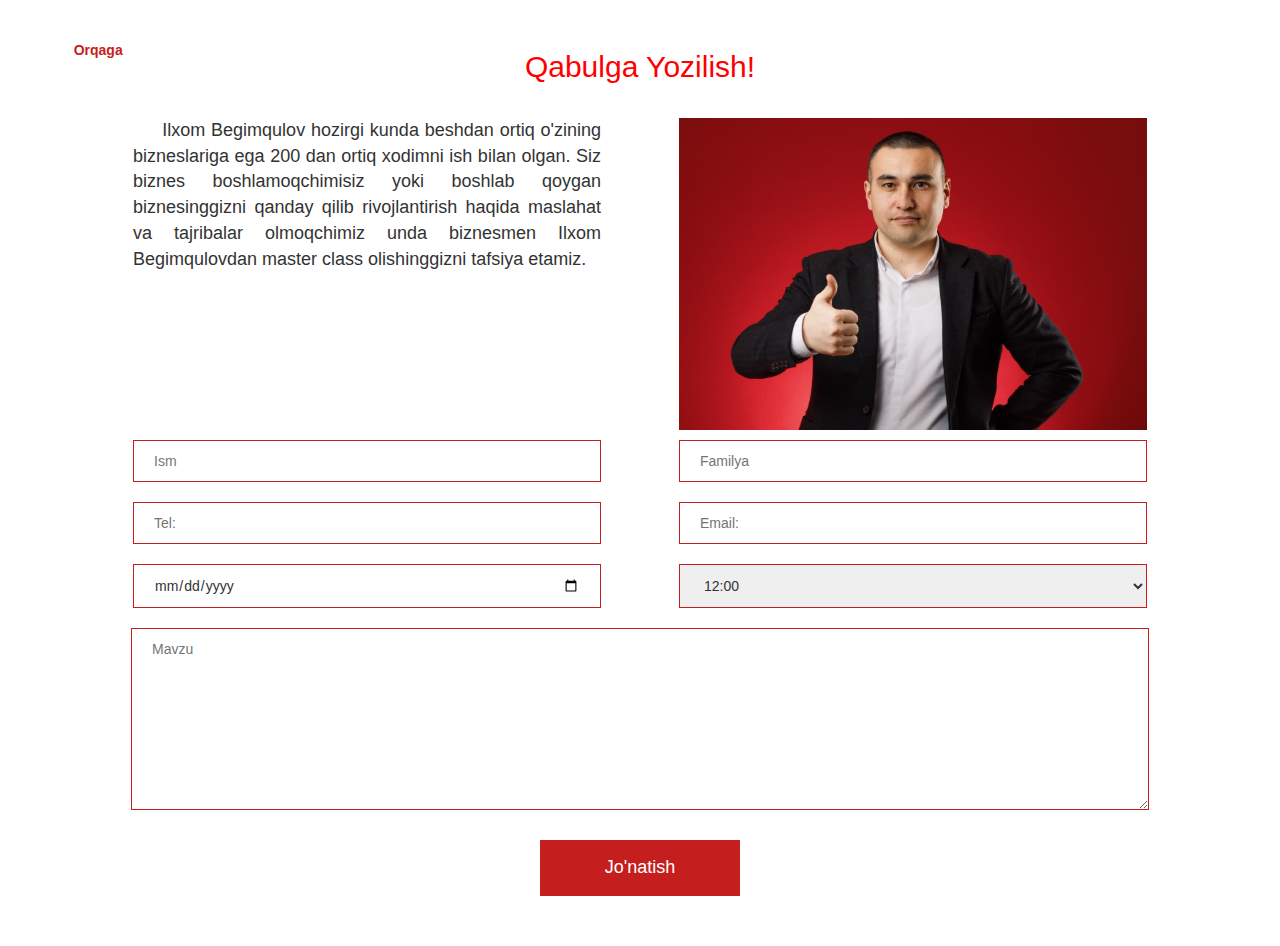
<file: qabul.html>
<!DOCTYPE html>
<html lang="en">

<head>
    <meta charset="UTF-8">
    <meta http-equiv="X-UA-Compatible" content="IE=edge">
    <meta name="viewport" content="width=device-width, initial-scale=1.0">
    <title>Document</title>

    <link rel="stylesheet" href="https://pro.fontawesome.com/releases/v5.10.0/css/all.css" integrity="sha384-AYmEC3Yw5cVb3ZcuHtOA93w35dYTsvhLPVnYs9eStHfGJvOvKxVfELGroGkvsg+p" crossorigin="anonymous"/>
    
     <!-- =============== Bootstrap Core CSS =============== -->
     <link rel="stylesheet" href="assets/css/bootstrap.min.css" type="text/css">

     <link rel="stylesheet" href="./assets/css/style.css">
</head>

<body>
    <main class="qabul">
        <div class="container">
            <div class="row">
                <button class="backhistory" onclick="history.back()"><i class="fas fa-arrow-left"></i>Orqaga</button>
                <h2>qabulga yozilish!</h2>
                <div class="info__qabul">
                    <p>         Ilxom Begimqulov hozirgi kunda beshdan ortiq o'zining bizneslariga ega 200 dan ortiq xodimni ish bilan olgan. Siz biznes boshlamoqchimisiz yoki boshlab qoygan biznesinggizni qanday qilib rivojlantirish haqida maslahat va tajribalar olmoqchimiz unda biznesmen Ilxom Begimqulovdan master class olishinggizni tafsiya etamiz. </p>
                    <img src="./assets/img/test111.jpg" alt="">

                </div>
                <div class="qabul__input">
                    <input type="text" placeholder="Ism" required>
                    <input type="text" required placeholder="Familya">
                    <input type="number" required placeholder="Tel:">
                    <input type="email" required placeholder="Email:">
                    <input type="date" required>
                    <select>
                        <option value="12:00">12:00</option>
                        <option value="13:00">13:00</option>
                        <option value="14:00">14:00</option>
                    </select>
                    <textarea placeholder="Mavzu" required name="" id="" cols="30" rows="8"></textarea>
                    
                </div>
                <input type="submit" value="Jo'natish" class="sendbutton qabulbtn">
            </div>
        </div>
    </main>
</body>

</html>
</file>
<file: assets/css/style.css>
html,
    body {
        width: 100%;
        height: 100%;
        font-family: arial;
        font-size: 14px;
    }
    
    a {
        transition: all 0.35s ease 0s;
        -webkit-transition: all 0.35s ease 0s;
        -moz-transition: all 0.35s ease 0s;
    }
    
    #loading {
        height: 200px;
        left: 50%;
        margin: -100px 0 0 -100px;
        position: absolute;
        top: 50%;
        width: 200px;
    }
    
    #preloader {
        background: #fff none repeat scroll 0 0;
        bottom: 0;
        left: 0;
        right: 0;
        top: 0;
        z-index: 9999;
    }
    
    .title {
        text-align: center;
        padding-bottom: 70px;
        position: relative;
    }
    
    .header {
        background: rgba(0, 0, 0, 0) url("../img/test123.jpg") repeat fixed center 0 / cover;
        color: #fff;
        height: 100%;
        overflow: hidden;
        transition: all 0.35s ease 0s;
        position: relative;
        height: 100vh;
    }
    
    .header__main {
        display: flex;
        align-content: center;
        justify-content: center;
    }
    .header__right{
        width: 50%;
        margin-top: 200px;
    }
    .header__right h1{
        color: #c51e1e;
    }

    .header__left{
        width: 50%;
        margin-top: 50px;
    }
    
    .sendbutton {
        padding: 15px 25px;
        width: 200px;
        color: #ffffff;
        text-transform: capitalize;
        font-size: 18px;
        background: #c51e1e;
        border: none;
    }
    
    .sendbutton:hover {
        color: #ffffff;
        text-decoration: none;
    }
    
    .logo {
        float: left;
        text-align: center;
        width: 100%;
    }
    
    nav {
        border: 0 none !important;
        border-radius: 0 !important;
        float: left;
        width: 100%;
        height: 10vh;
    }
    .language{
        position: absolute;
        right: 50px;
        top: 18px;
        height: 25px;
        width: 42px;
        border: none;
        outline: none;
        background: transparent;
        font-weight: bold;
        color: #c51e1e;
    }
    option {
        color: rgb(0, 0, 0);
    }

    .size {
        font-size: 45px;
        color: #fff;
    }
    
    .navbar-nav {
        float: left;
        font-size: 16px;
        margin: 0;
    }
    
    .navbar-brand img {
        width: 47px !important;
        object-fit: cover;
        z-index: 99;
        margin-top: -5px;
    }
    
    .img-left {
        left: -390px;
        position: relative;
    }
    
    .navbar-nav>li>a {
        padding-bottom: 15px;
        padding-top: 15px;
    }
    
    .navbar-default {
        background: rgba(255, 255, 255, 0) none repeat scroll 0 0 !important;
    }
    
    .navbar-default .navbar-nav>.active>a,
    .navbar-default .navbar-nav>.active>a:focus,
    .navbar-default .navbar-nav>.active>a:hover {
        background-color: transparent;
        color: rgb(0, 0, 0);
    }
    
    .affix {
        background: white none repeat scroll 0 0 !important;
        transition: all 0.35s ease 0s;
        height: 70px;
        box-shadow: 0px 5px 5px rgba(0, 0, 0, 0.527);
    }
    
    .navbar-default .navbar-nav>li>a {
        color: #c51e1e;
        font-size: 20px;
        padding: 20px 25px 20px;
        display: flex;
        align-items: center;
        justify-content: center;
    }
    
    .navbar-default .navbar-nav>li>a:focus,
    .navbar-default .navbar-nav>li>a:hover {
        color: #c51e1e;
    }
    
    .header-text {
        background: rgba(0, 0, 0, 0.5) none repeat scroll 0 0;
        display: block;
        float: none;
        font-size: 18px;
        margin: 150px auto;
        padding: 42px !important;
        text-align: center;
        width: 700px;
    }
    
    .header-text h2 {
        font-size: 45px;
        margin-bottom: 30px;
    }
    
    .header-text h3 {
        font-size: 30px;
        margin-bottom: 30px;
    }
    
    .header-text p {
        margin-bottom: 30px;
    }
    
    .header-text h2 span {
        color: orange;
    }
    
    .header-btn {
        border: 2px solid #fff;
        color: #fff;
        display: block;
        font-size: 22px;
        line-height: 42px;
        margin: 50px auto auto;
        text-align: center;
        width: 235px;
        transition: all 0.35s ease 0s;
    }
    
    .header-btn:hover {
        border: 2px solid #c51e1e;
        color: #c51e1e;
        text-decoration: none;
        transition: all 0.35s ease 0s;
    }
    
    .btn-ornge {
        background: rgba(0, 0, 0, 0) none repeat scroll 0 0;
        border: 2px solid;
        border-radius: 0;
        width: 250px;
        font-size: 18px;
        transition: all 0.35s ease 0s;
    }
    
    .btn-ornge:hover {
        border: 2px solid #c51e1e;
        color: #c51e1e;
        background: rgba(0, 0, 0, 0) none repeat scroll 0 0;
        transition: all 0.35s ease 0s;
    }
    
    #about {
        overflow: hidden;
    }
    
    #about h2 {
        padding: 50px 0 25px;
        position: relative;
        text-align: center;
        width: 100%;
    }
    
    #about h2::before {
        background: #000 none repeat scroll 0 0;
        bottom: 9px;
        content: "";
        height: 2px;
        position: absolute;
        width: 100%;
        left: 0;
    }
    
    #about h2::after {
        background: #c51e1e none repeat scroll 0 0;
        bottom: 9px;
        content: "";
        height: 2px;
        position: absolute;
        right: 0;
        width: 50%;
        z-index: 999;
    }
    
    #about p {
        font-size: 16px;
        padding: 10px 0;
        text-align: left;
    }
    /*----------- team ------------*/
    
    #team {
        background: url("../img/team-bg.jpg") no-repeat scroll center bottom / cover;
        color: #fff;
        overflow: hidden;
        padding: 100px 0 220px;
        transition: all 0.35s ease 0s;
    }
    
    .t-box {
        background: #fff none repeat scroll 0 0;
        color: #000;
        float: left;
        padding: 0 0 22px;
        text-align: center;
        width: 100%;
    }
    
    .timg>img {
        width: 100%;
        transition: 0.3s;
    }
    .timgage:hover {
        border: 2px solid red !important;
        transform: scale(1.2) !important;
    }
    
    .t-box .social-links {
        padding: 0px;
        margin: 20px 0 0 0px;
    }
    
    .t-box .social-links>li {
        display: inline;
        font-size: 25px;
        padding: 8px;
    }
    
    .t-box .social-links a {
        color: #c51e1e;
    }
    
    .t-box .social-links a:hover {
        color: #333;
    }
    
    .timg {
        position: relative;
        transition: all 0.35s ease 0s;
        overflow: hidden;
    }
    
    /* .timg:hover::after {
        background: rgba(0, 0, 0, 0.5) none repeat scroll 0 0;
        content: "";
        height: 100%;
        left: 0;
        position: absolute;
        top: 0;
        width: 100%;
    } */
    /*----------- services ------------*/
    
    #Services {
        overflow: hidden;
    }
    
    #Services h2 {
        padding: 50px 0 25px;
        position: relative;
        text-align: center;
        width: 100%;
    }
    
    #Services h2::before {
        background: #000 none repeat scroll 0 0;
        bottom: 9px;
        content: "";
        height: 2px;
        position: absolute;
        width: 100%;
        left: 0;
    }
    
    #Services h2::after {
        background: #c51e1e none repeat scroll 0 0;
        bottom: 9px;
        content: "";
        height: 2px;
        position: absolute;
        right: 0;
        width: 50%;
        z-index: 999;
    }
    
    #Services p {
        font-size: 16px;
        padding: 10px 0;
        text-align: left;
    }
    /*----------- for box ------------*/
    
    .for-box {
        background: url("../img/services-bg.jpg") no-repeat scroll center bottom / cover;
        padding-top: 200px;
        background-attachment: fixed;
        padding-bottom: 100px;
        overflow: hidden;
    }
    
    .for-box-crecl {
        background: #fff none repeat scroll 0 0;
        border-radius: 50%;
        color: #000;
        font-size: 51px;
        height: 100px;
        left: 35%;
        line-height: 104px;
        margin: auto;
        position: absolute;
        text-align: center;
        top: -58px;
        z-index: 999;
        width: 100px;
    }
    
    .for-box .clr4 {
        background: #ff6100;
        color: #fff;
        padding: 50px 0 50px;
        text-align: center;
        overflow: hidden;
        position: relative;
    }
    
    .for-box .clr4::before {
        position: absolute;
        content: "";
        width: 100%;
        height: 40%;
        background: #cf5105;
        left: 0;
        top: -20px;
        transform: skewY(171.5deg);
    }
    
    .clr4-a::after {
        background: #ff6100 none repeat scroll 0 0;
        content: "";
        height: 137%;
        position: absolute;
        right: 0;
        top: 15px;
        transform: skewY(-5.5deg);
        width: 100%;
        z-index: -1;
    }
    
    .clr4-a {
        background: #fff none repeat scroll 0 0;
        color: #fff;
        float: left;
        font-size: 31px;
        left: 0;
        overflow: hidden;
        padding: 10px;
        position: absolute;
        width: 101%;
        z-index: 999;
    }
    
    .wbox {
        background: #fff none repeat scroll 0 0;
        margin-bottom: 100px;
        padding: 20px 20px 60px;
        position: relative;
        overflow: hidden;
        text-align: center;
    }
    
    .wbox p {
        padding: 10px;
    }
    /*----------- owl ------------*/
    
    #owl-demo .owl-item div {
        padding: 5px;
    }
    
    #owl-demo .owl-item img {
        display: block;
        width: 100%;
        height: auto;
        -webkit-border-radius: 3px;
        -moz-border-radius: 3px;
        border-radius: 3px;
    }
    
    .owl-theme .owl-controls .owl-buttons div {
        background: rgba(255, 255, 255, 0.08) none repeat scroll 0 0 !important;
        color: #ffa100 !important;
        font-size: 65px !important;
        opacity: 1 !important;
    }
    
    .owl-theme .owl-controls .owl-buttons div:hover {
        background: #ffa100 none repeat scroll 0 0 !important;
        color: #fff !important;
        font-size: 65px !important;
        opacity: 1 !important;
    }
    
    .owl-buttons {
        position: absolute;
        top: 50%;
        width: 100%;
    }
    
    .owl-prev {
        left: 0;
        position: absolute;
    }
    
    .owl-next {
        right: 0;
        position: absolute;
    }
    
    .owl-pagination {
        visibility: hidden;
    }
    /*----------- counter ------------*/
    
    .counter {
        background: #222 none repeat scroll 0 0;
        color: #fff;
        padding: 100px 0;
        text-align: center;
    }
    
    .counter .size {
        color: #c51e1e;
        font-size: 45px;
    }
    
    .counter span {
        color: rgba(255, 0, 0, 0.808);
        font-size: 20px;
    }
    
    #blog {
        background: rgb(255, 255, 255);
        color: rgb(0, 0, 0);
        overflow: hidden;
        padding: 60px 0 60px;
        transition: all 0.35s ease 0s;
        position: relative;
    }
    
    .blog-img>img {
        width: 100%;
        height: 100%;
        object-fit: cover;
        border-radius: 5px;
        position: absolute;
    }
       
    .blog-img {
        border: 1px solid;
        height: 208px;
        padding: 9px;
        border-radius: 5px;
        position: relative;
        box-sizing: border-box;
    }
    
    #blog a {
        border: 1px solid rgb(255, 0, 0);
        color: rgb(0, 0, 0);
        display: inline-table;
        font-size: 18px;
        margin-top: 15px;
        padding: 10px 23px;
        text-decoration: none;
        background: rgb(255, 255, 255); 
    }
    
    #blog .row>h3 {
        color: #000000;
        font-size: 20px;
        font-weight: bold;
    }
    
    #blog .row>p {
        color: #000000;
        font-size: 14px;
        margin: 0px 20px 10px 0;
        text-align: justify;
    }

    .about__video{
        height: 280px;
        margin-bottom: 50px;
        width: 100%;
        object-fit: cover;
    }
    /*----------- contact ------------*/
    
    #contact {
        background: url("../img/contact-bg.JPG") no-repeat scroll center center / cover;
        color: #fff;
        overflow: hidden;
        padding: 100px 0;
        transition: all 0.35s ease 0s;
    }
    
    #contact input[type="text"] {
        background-color: #fff;
        background-image: none;
        border: 1px solid #666;
        border-radius: 4px;
        box-shadow: 0 1px 1px rgba(0, 0, 0, 0.075) inset;
        color: #555;
        display: block;
        font-size: 14px;
        height: 57px;
        line-height: 1.42857;
        padding: 10px 12px;
        transition: border-color 0.15s ease-in-out 0s, box-shadow 0.15s ease-in-out 0s;
        width: 100%;
    }
    
    #contact input[type="email"] {
        background-color: #fff;
        background-image: none;
        border: 1px solid #666;
        border-radius: 4px;
        box-shadow: 0 1px 1px rgba(0, 0, 0, 0.075) inset;
        color: #555;
        display: block;
        font-size: 14px;
        height: 57px;
        line-height: 1.42857;
        padding: 10px 12px;
        transition: border-color 0.15s ease-in-out 0s, box-shadow 0.15s ease-in-out 0s;
        width: 100%;
    }
    
    #contact .btn-block {
        border-radius: 0;
        display: block;
        float: right;
        font-size: 16px;
        margin-bottom: 50px;
        margin-right: 15px;
        padding: 10px 0;
        transition: all 0.3s ease 0s;
        width: 165px;
        padding: 15px 25px;
        width: 200px;
        color: #ffffff;
        text-transform: capitalize;
        font-size: 18px;
        background: #c51e1e;
    }
    
    #footer {
        background: #c51e1e;
        color: #fff;
        position: relative;
        text-align: center;
        width: 100%;
        overflow: hidden;
    }
    
    #footer .social-links {
        list-style: outside none none;
        margin: 0 0 20px;
        padding: 35px 0 10px;
    }
    
    #footer .social-links li {
        display: inline-block;
        margin: 5px;
    }
    
    #footer .social-links a {
        border: 1px solid rgba(255, 255, 255, 1);
        border-radius: 50%;
        color: rgba(255, 255, 255, 1);
        display: block;
        font-size: 25px;
        height: 50px;
        line-height: 48px;
        text-align: center;
        width: 50px;
    }
    

    #text-15 {
        padding-left: 100px;
        text-align: left;
    }
    
    #text-15 a {
        color: #000;
        text-decoration: none;
    }
    .qabul h2{
        text-align: center;
        text-transform: capitalize;
        color: red;
        margin-top: 50px;
        margin-bottom: 35px;
    }
    .info__qabul{
        display: flex;
        justify-content: space-evenly;
    }
    .info__qabul p{
        font-size: 18px;
        text-align: justify;
        width: 40%;
    }
    .info__qabul img{
        width: 40%;
    }
    .qabul{
        position: relative;
    }
    .qabul__input{
        display: flex;
        flex-wrap: wrap;
        justify-content: space-evenly;
        overflow: hidden;
        box-sizing: border-box;
    }
    .qabul__input input{
        width: 40%;
        padding: 10px 20px;
        margin-top: 10px;
        margin-bottom: 10px;
        border: 1px solid #c51e1e;
    }
    .qabul__input select {
        width: 40%;
        padding: 10px 20px;
        margin-top: 10px;
        margin-bottom: 10px;
        border: 1px solid #c51e1e;
    }
    .qabul__input textarea {
        width: 87%;
        padding: 10px 20px;
        margin-top: 10px;
        border: 1px solid #c51e1e;
    }
    .backhistory{
        position: absolute;
        top: 30px;
        height: 40px;
        width: 80px;
        display: flex;
        justify-content: space-evenly;
        align-items: center;
        outline: none;
        border: none;
        background: transparent;
        color: #c51e1e;
        font-weight: bold;
        font-size: 14px;
    }
    .qabulbtn{
        display: flex;
        justify-content: center;
        align-items: center;
        margin: 30px auto 50px;
    }
    @media (max-width: 768px) {
        .navbar-default .navbar-nav>.active>a,
        .navbar-default .navbar-nav>.active>a:focus,
        .navbar-default .navbar-nav>.active>a:hover {
            background-color: transparent;
            color: rgb(255, 255, 255);
        }
        .info__qabul{
            flex-direction: column;
            align-items: center;
        }
        .qabul__input{
            flex-direction: column;
            align-items: center;
        }
        .qabul__input input{
            width: 70%;
        }
        .info__qabul p{
            width: 70%;
        }
        .info__qabul img{
            width: 70%;
        }
        .qabul__input select{
            width: 70%;
        }
        .qabul__input textarea{
            width: 70%;
        }
    }

    @media (max-width: 556px){
        .qabul__input input{
            width: 90%;
        }
        .info__qabul p{
            width: 90%;
        }
        .info__qabul img{
            width: 90%;
        }
        .qabul__input select{
            width: 90%;
        }
        .qabul__input textarea{
            width: 90%;
        }
        .header__right h1{
            font-size: 26px !important;
        }
        .header__right p{
            font-size: 14px !important;
        }
        #about p{
            font-size: 14px !important;
        }
    }
    @media (min-width:768px) and (max-width:1024px) {
        .navbar-default .navbar-nav>li>a {
            font-size: 18px;
        }
        .img-left {
            left: -50px;
            position: relative;
        }
        .img-left img {
            width: 100%;
        }
        .for-box .clr1::before {
            top: -26px;
        }
        .for-box .clr2::before {
            top: -26px;
        }
        .for-box .clr3::before {
            top: -26px;
        }
        .for-box .clr4::before {
            top: -26px;
        }
        .element-item {
            width: 50%;
        }
        #about img {
            left: -24px;
            position: relative;
        }
        #blog::before {
            height: 30%;
            transform: rotate(175deg);
            width: 100%;
            left: 0px;
            top: -100px;
        }
        /* .header__right{
            position: absolute;
            width: 60%;
        } */
    }
    
    @media (max-width:800px) {
        #about img {
            left: -40px;
            position: relative;
        }
        .blog-img {
            height: 130px;
        }
        #blog .row {
            padding: 0 10px !important;
        }
        .header__right{
            position: absolute;
            width: 60%;
        }
        .about__video{
            height: 420px;
        }
        
    }
    
    @media (max-width:980px) {
        #about img {
            left: 0;
            position: relative;
            width: 100%;
        }
        .img-left {
            left: 0;
            position: relative;
            width: 100%;
        }
        .blog-img {
            height: 130px;
        }
        #blog .row {
            padding: 0 10px !important;
        }
        
    }
    
    @media (min-width:1024px) and (max-width:1170px) {
        .col-md-6 {
            width: 100%;
        }
        #about img {
            left: 0;
            position: relative;
        }
        .img-left {
            left: 0;
            position: relative;
        }
        #footer .col-md-6 {
            width: 50%;
        }
    }
    @media (max-width:768px) {
        .language{
            top: 12px;
            right: 80px;
            height: 25px;
            width: 42px;
        }
    }
    @media (max-width:640px) {
        .for-box-crecl {
            left: 43%;
        }
        
        .affix{
            height: 50px;
        }
        .header-text {
            background: rgba(0, 0, 0, 0.5) none repeat scroll 0 0;
            display: block;
            float: none;
            font-size: 12px;
            margin: 150px auto;
            padding: 42px !important;
            text-align: center;
            width: 100%;
        }
        .header-text h2 {
            font-size: 24px;
        }
        .navbar-default .navbar-nav>li>a {
            font-size: 18px;
            padding: 10px 15px 10px;
            width: 100%;
        }
        .img-left img {
            width: 100%;
        }
        .for-box .clr1::before {
            top: -26px;
        }
        .for-box .clr2::before {
            top: -26px;
        }
        .for-box .clr3::before {
            top: -26px;
        }
        .for-box .clr4::before {
            top: -26px;
        }
        .element-item {
            width: 100%;
        }
        .navbar-default .navbar-collapse,
        .navbar-default .navbar-form {
            border-color: #000;
        }
        .navbar-nav {
            background: #000 none repeat scroll 0 0;
            float: left;
            font-size: 16px;
            margin: 0;
            width: 100%;
        }
        .header-text h3 {
            font-size: 18px;
            margin-bottom: 30px;
        }
        .blog-img {
            height: 340px;
            margin-top: 30px;
        }
        #blog::before {
            height: 60%;
            top: -545px;
            transform: rotate(83deg);
            width: 87%;
        }
        .navbar-brand img {
            width: 70px;
            margin-top: -10px;
        }
        .navbar-default .navbar-toggle:focus,
        .navbar-default .navbar-toggle:hover {
            background-color: orange;
        }
        .navbar-default .navbar-toggle .icon-bar {
            background-color: #c51e1e;
        }
        .header1 {
            margin-top: -144px;
        }
        .about__video{
            height: 380px;
        }
    }
    
    @media (max-width:480px) {
        .header__right{
            position: absolute;
            width: 60%;
            margin-left: -100px;
            margin-top: 150px;
        }
        .about__video{
            height: 320px;
        }
        .header {
            height: 600px;
        }
        .header-text {
            background: rgba(0, 0, 0, 0.5) none repeat scroll 0 0;
            display: block;
            float: none;
            font-size: 12px;
            margin: 300px auto auto;
            padding: 42px !important;
            text-align: center;
            width: 100%;
        }
        .header-text h2 {
            font-size: 24px;
        }
        .navbar-default .navbar-nav>li>a {
            font-size: 18px;
            padding: 10px 15px 10px;
            width: 100%;
        }
        .img-left img {
            width: 100%;
        }
        .for-box .clr1::before {
            top: -26px;
        }
        .for-box .clr2::before {
            top: -26px;
        }
        .for-box .clr3::before {
            top: -26px;
        }
        .for-box .clr4::before {
            top: -26px;
        }
        .element-item {
            width: 100%;
        }
        .navbar-default .navbar-collapse,
        .navbar-default .navbar-form {
            border-color: #000;
        }
        .navbar-nav {
            background: rgb(0, 0, 0) none repeat scroll 0 0;
            float: left;
            font-size: 16px;
            margin: 0;
            width: 100%;
        }
        .header-text h3 {
            font-size: 18px;
            margin-bottom: 30px;
        }
        .blog-img {
            height: 249px;
        }
        .navbar-brand img {
            margin-top: 0px;
            width: 40px !important;
            margin-top: -10px;
        }
        .navbar-default .navbar-toggle:focus,
        .navbar-default .navbar-toggle:hover {
            background-color: orange;
        }
        .navbar-default .navbar-toggle .icon-bar {
            background-color: #c51e1e;
        }
        .header1 {
            margin-top: -144px;
        }
        .for-box-crecl {
            left: 38%;
        }
        #blog::before {
            height: 60%;
            top: -600px;
            transform: rotate(83deg);
            width: 60%;
        }
    }
    @media (max-width:430px) {
        .header__right{
            position: absolute;
            width: 70%;
            margin-left: -30px;
        }
    }
    
    @media (max-width:320px) {
        .about__video{
            height: 280px;
        }
        .header-text {
            background: rgba(0, 0, 0, 0.5) none repeat scroll 0 0;
            display: block;
            float: none;
            font-size: 12px;
            margin: 300px auto auto;
            padding: 0px !important;
            text-align: center;
            width: 100%;
        }
        .header-text h2 {
            font-size: 24px;
        }
        .navbar-default .navbar-nav>li>a {
            font-size: 18px;
            padding: 10px 15px 10px;
            width: 100%;
        }
        .img-left img {
            width: 100%;
        }
        .for-box .clr1::before {
            top: -26px;
        }
        .for-box .clr2::before {
            top: -26px;
        }
        .for-box .clr3::before {
            top: -26px;
        }
        .for-box .clr4::before {
            top: -26px;
        }
        .element-item {
            width: 100%;
            height: 215px;
        }
        .navbar-default .navbar-collapse,
        .navbar-default .navbar-form {
            border-color: #000;
        }
        .navbar-nav {
            background: #000 none repeat scroll 0 0;
            float: left;
            font-size: 16px;
            margin: 0;
            width: 100%;
        }
        .header-text h3 {
            font-size: 18px;
            margin-bottom: 30px;
        }
        .blog-img {
            height: 157px;
            margin-top: 30px;
        }
        .navbar-brand img {
            width: 30px;
        }
        .navbar-default .navbar-toggle:focus,
        .navbar-default .navbar-toggle:hover {
            background-color: orange;
        }
        .navbar-default .navbar-toggle .icon-bar {
            background-color: #c51e1e !important;
        }
        .header1 {
            margin-top: -144px;
        }
        .for-box-crecl {
            left: 37%;
        }
        #footer::before {
            left: 0;
            top: 46%;
        }
        #blog::before {
            height: 60%;
            top: -545px;
            transform: rotate(83deg);
            width: 87%;
        }
    }
</file>
